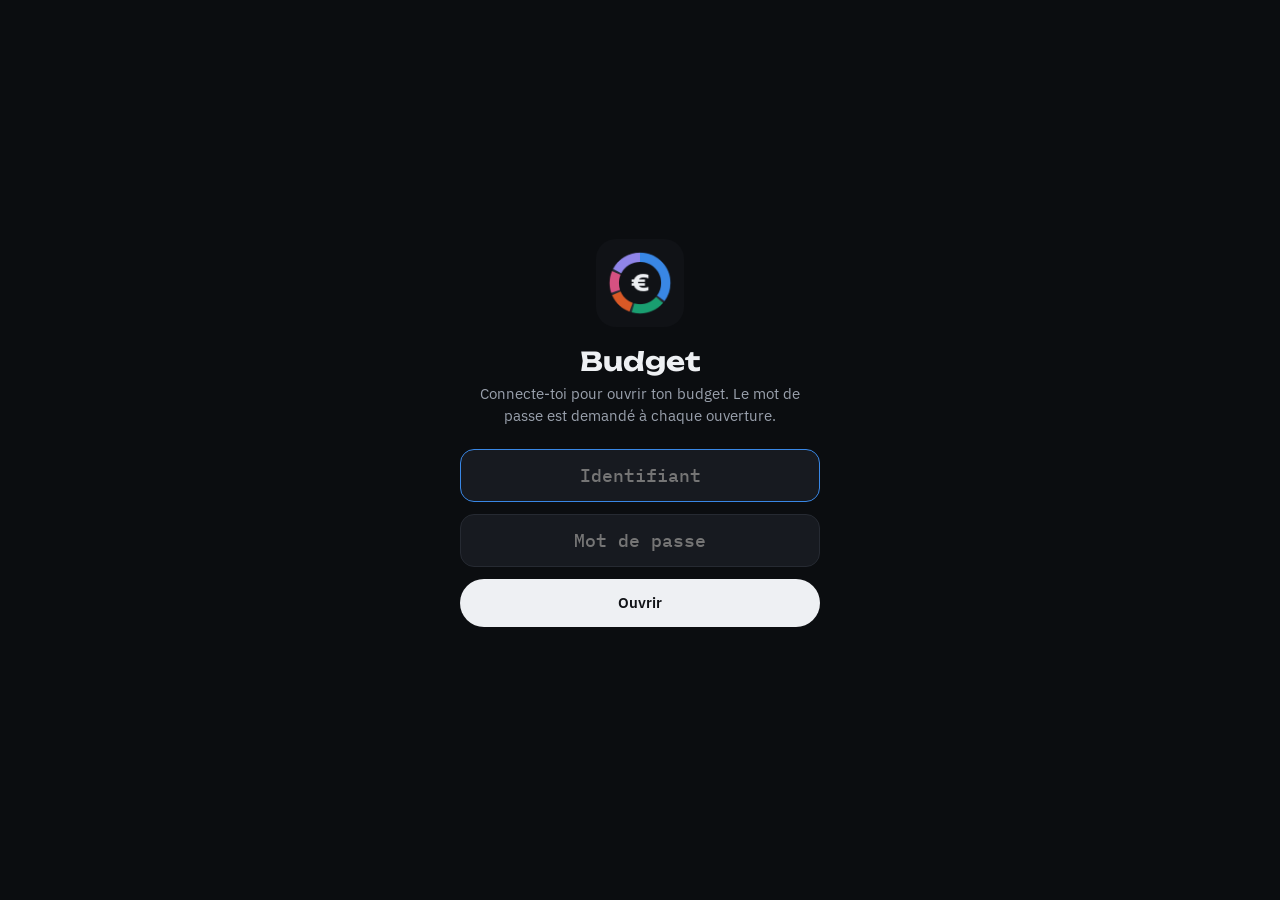
<file: index.html>
<!doctype html>
<html lang="fr">
<head>
<meta charset="utf-8">
<meta name="viewport" content="width=device-width,initial-scale=1,viewport-fit=cover">
<title>Budget Gus</title>
<meta name="description" content="Tableau de bord du budget, consultable hors connexion.">
<meta name="robots" content="noindex,nofollow">
<meta name="theme-color" content="#101216">
<meta name="color-scheme" content="dark">
<meta name="apple-mobile-web-app-capable" content="yes">
<meta name="mobile-web-app-capable" content="yes">
<meta name="apple-mobile-web-app-status-bar-style" content="black-translucent">
<meta name="apple-mobile-web-app-title" content="Budget">
<link rel="manifest" href="manifest.webmanifest">
<link rel="icon" type="image/png" sizes="192x192" href="icons/icon-192.png">
<link rel="apple-touch-icon" href="icons/apple-touch-icon.png">
<link rel="preload" href="fonts/unbounded-latin-700-normal.woff2" as="font" type="font/woff2" crossorigin>
<link rel="preload" href="fonts/ibm-plex-sans-latin-400-normal.woff2" as="font" type="font/woff2" crossorigin>
<link rel="stylesheet" href="app.css">
</head>
<body>
<div id="app"></div>
<div class="lock" id="lock" hidden>
  <form id="lockForm" autocomplete="on">
    <img src="icons/icon-192.png" alt="">
    <h1>Budget</h1>
    <p>Connecte-toi pour ouvrir ton budget. Le mot de passe est demandé à chaque ouverture.</p>
    <input id="user" type="text" name="username" autocomplete="username" autocapitalize="none" autocorrect="off" spellcheck="false" placeholder="Identifiant" aria-label="Identifiant" required>
    <input id="code" type="password" name="password" autocomplete="current-password" autocapitalize="none" autocorrect="off" spellcheck="false" placeholder="Mot de passe" aria-label="Mot de passe" required>
    <button type="submit">Ouvrir</button>
    <div class="err" id="err" role="alert"></div>
  </form>
</div>
<script src="app.js"></script>
</body>
</html>
</file>
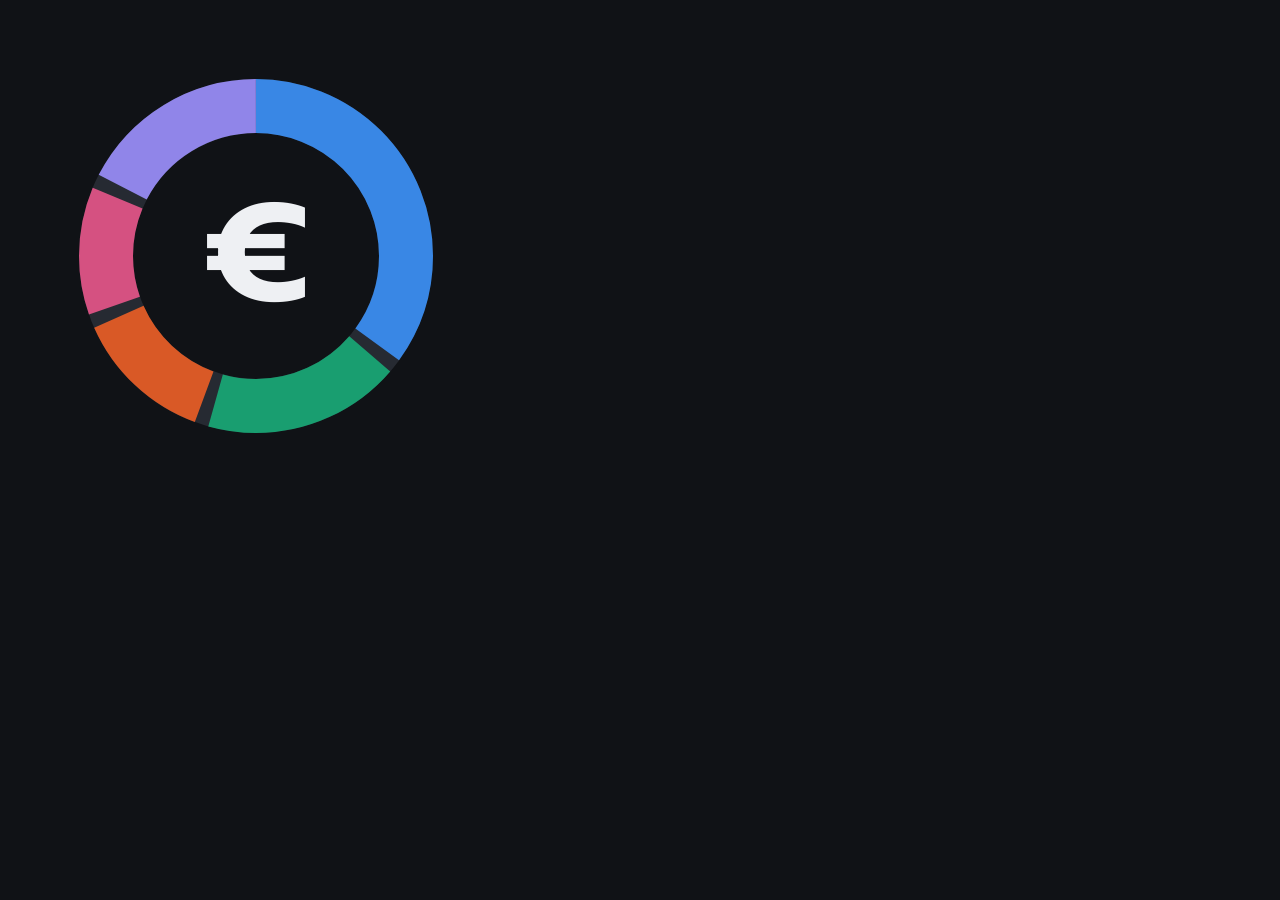
<file: tools/icon.html>
<!doctype html><html><head><style>
@font-face{font-family:U;font-weight:700;src:url(../fonts/unbounded-latin-700-normal.woff2)}
html,body{margin:0;background:#101216}
</style></head><body>
<svg id="i" xmlns="http://www.w3.org/2000/svg" width="512" height="512" viewBox="0 0 512 512">
<rect width="512" height="512" fill="#101216"/>
<g transform="rotate(-90 256 256)" fill="none" stroke-width="54">
<circle cx="256" cy="256" r="150" stroke="#262a32"/>
<circle cx="256" cy="256" r="150" stroke="#3987e5" stroke-dasharray="330 1000" stroke-dashoffset="0"/>
<circle cx="256" cy="256" r="150" stroke="#199e70" stroke-dasharray="170 1000" stroke-dashoffset="-342"/>
<circle cx="256" cy="256" r="150" stroke="#d95926" stroke-dasharray="120 1000" stroke-dashoffset="-524"/>
<circle cx="256" cy="256" r="150" stroke="#d55181" stroke-dasharray="110 1000" stroke-dashoffset="-656"/>
<circle cx="256" cy="256" r="150" stroke="#9085e9" stroke-dasharray="164 1000" stroke-dashoffset="-778"/>
</g>
<text x="256" y="300" text-anchor="middle" font-family="U" font-weight="700" font-size="128" fill="#eef0f3">€</text>
</svg></body></html>
</file>
<file: app.css>
@font-face{font-family:"Unbounded";font-weight:400;font-display:swap;src:url(fonts/unbounded-latin-400-normal.woff2) format("woff2")}
@font-face{font-family:"Unbounded";font-weight:600;font-display:swap;src:url(fonts/unbounded-latin-600-normal.woff2) format("woff2")}
@font-face{font-family:"Unbounded";font-weight:700;font-display:swap;src:url(fonts/unbounded-latin-700-normal.woff2) format("woff2")}
@font-face{font-family:"IBM Plex Sans";font-weight:400;font-display:swap;src:url(fonts/ibm-plex-sans-latin-400-normal.woff2) format("woff2")}
@font-face{font-family:"IBM Plex Sans";font-weight:500;font-display:swap;src:url(fonts/ibm-plex-sans-latin-500-normal.woff2) format("woff2")}
@font-face{font-family:"IBM Plex Sans";font-weight:600;font-display:swap;src:url(fonts/ibm-plex-sans-latin-600-normal.woff2) format("woff2")}
@font-face{font-family:"IBM Plex Mono";font-weight:400;font-display:swap;src:url(fonts/ibm-plex-mono-latin-400-normal.woff2) format("woff2")}
@font-face{font-family:"IBM Plex Mono";font-weight:500;font-display:swap;src:url(fonts/ibm-plex-mono-latin-500-normal.woff2) format("woff2")}
html{-webkit-text-size-adjust:100%;background:#0b0d10}
body{font:16px/1.45 "IBM Plex Sans",-apple-system,BlinkMacSystemFont,sans-serif;-webkit-tap-highlight-color:transparent}
[hidden]{display:none!important}
/* Layout: un seul cockpit sombre (thème unique assumé) : en-tête du mois, budget du mois, camemberts, détail, puis épargne. */
:root{color-scheme:dark}
*{box-sizing:border-box}
body{background:#0b0d10;color:#eef0f3;margin:0}
.wrap{max-width:1200px;margin:0 auto;padding-block:16px 40px;padding-left:max(16px,env(safe-area-inset-left,0px));padding-right:max(16px,env(safe-area-inset-right,0px))}
.tabular{font-variant-numeric:tabular-nums}
svg text{font-variant-numeric:tabular-nums}
#tip{position:fixed;pointer-events:none;z-index:50;background:#eef0f3;color:#101216;font:500 12px/1.35 "IBM Plex Sans",sans-serif;padding:7px 9px;border-radius:6px;box-shadow:0 4px 14px rgba(0,0,0,.4);max-width:220px}
.hit{cursor:default}
/* ========== STYLE A · COCKPIT (sombre, assumé) ========== */
.sA{--a-bg:#101216;--a-panel:#171a20;--a-line:#262a32;--a-fg:#eef0f3;--a-mut:#9aa1ad;--a-dim:#5d6470;
  --inv:#3987e5;--cou:#199e70;--sor:#d95926;--act:#c98500;--abo:#d55181;--tra:#9085e9;--imp:#a3a9b3;--nc:#5d6470;--mai:#2fb5c9;--ube:#c9ced6;--uea:#f2c14e;--tab:#b08968;--coi:#c77dff;--good:#0ca30c;--crit:#e66767;
  background:var(--a-bg);color:var(--a-fg);border-radius:18px;padding:22px;font-family:"IBM Plex Sans",sans-serif;color-scheme:dark}
.sA h2{font:600 13px/1 "Unbounded",sans-serif;letter-spacing:.06em;text-transform:uppercase;color:var(--a-mut);margin:0 0 14px}
.sA .top{display:grid;grid-template-columns:minmax(0,1.1fr) minmax(0,2fr);gap:16px;margin-bottom:16px}
.sA .panel{background:var(--a-panel);border:1px solid var(--a-line);border-radius:14px;padding:18px;min-width:0}
.sA .hero .k{font:400 12px "IBM Plex Mono",monospace;color:var(--a-mut);letter-spacing:.04em;text-transform:uppercase}
.sA .hero .v{font:700 clamp(38px,6vw,58px)/1 "Unbounded",sans-serif;margin:8px 0 6px;letter-spacing:-.02em}
.sA .hero .s{color:var(--a-mut);font-size:14px}
.sA .hero .s b{color:var(--good);font-weight:600}
.sA .flow{display:grid;grid-template-columns:repeat(3,minmax(0,1fr));gap:8px;margin-top:18px}
.sA .flow div{border-top:2px solid var(--a-line);padding-top:8px;font:500 12px "IBM Plex Mono",monospace;color:var(--a-mut)}
.sA .flow b{display:block;font:600 16px "IBM Plex Sans";color:var(--a-fg);margin-top:3px}
.sA .rings{display:grid;grid-template-columns:repeat(6,minmax(0,1fr));gap:10px}
.sA .ring{text-align:center;min-width:0}
.sA .ring .n{font:500 12px "IBM Plex Sans";color:var(--a-fg);margin-top:6px}
.sA .ring .m{font:400 11px "IBM Plex Mono",monospace;color:var(--a-mut)}
.sA .grid3{display:grid;grid-template-columns:minmax(0,1.6fr) minmax(0,1fr) minmax(0,1fr);gap:16px}
.sA .cal{display:grid;grid-template-columns:repeat(7,1fr);gap:4px;font:500 11px "IBM Plex Mono",monospace}
.sA .cal span{aspect-ratio:1;display:grid;place-items:center;border-radius:6px;color:var(--a-dim)}
.sA .cal .h{color:var(--a-mut);aspect-ratio:auto;padding-bottom:2px}
.sA .cal .done{background:var(--tra);color:#101216;font-weight:600}
.sA .cal .todo{border:1.5px dashed var(--tra);color:var(--a-fg)}
.sA .cal .today{outline:1.5px solid var(--a-fg)}
.sA .legend{display:flex;gap:14px;flex-wrap:wrap;font-size:12px;color:var(--a-mut);margin-top:10px}
.sA .legend i{display:inline-block;width:10px;height:10px;border-radius:3px;margin-right:6px;vertical-align:-1px}
.sA .abos{display:flex;flex-direction:column;gap:10px}
.sA .abos .r{display:grid;grid-template-columns:minmax(0,1fr) auto;gap:4px 10px;font-size:13px}
.sA .abos .bar{grid-column:1/-1;height:6px;border-radius:3px;background:var(--a-line);overflow:hidden}
.sA .abos .bar i{display:block;height:100%;background:var(--abo);border-radius:3px}
.sA .abos .r span:last-of-type{font-family:"IBM Plex Mono",monospace;color:var(--a-mut)}
.sA .pies{display:grid;grid-template-columns:repeat(3,minmax(0,1fr));gap:16px;margin-bottom:16px}
.sA .pie{display:flex;flex-direction:column;gap:16px;align-items:stretch}
.sA .pie svg{max-width:170px;margin:0 auto;display:block}
.sA .pl{list-style:none;margin:0;padding:0;display:flex;flex-direction:column;gap:8px;font-size:13px;min-width:0}
.sA .pl li{display:grid;grid-template-columns:10px minmax(0,1fr) auto;gap:8px;align-items:baseline}
.sA .pl i{width:10px;height:10px;border-radius:3px;align-self:center}
.sA .pl b{font:500 12px "IBM Plex Mono",monospace;color:var(--a-mut);white-space:nowrap}
.sA .pl em{font-style:normal;color:var(--a-fg);font-weight:600;margin-right:6px}
.sA .pnote{font-size:12px;color:var(--a-mut);margin:12px 0 0}
.sA .tot{display:flex;justify-content:space-between;border-top:1px solid var(--a-line);padding-top:10px;margin-top:4px;font-weight:600}


.sA .mhead{display:flex;flex-wrap:wrap;justify-content:space-between;align-items:end;gap:12px 20px;padding:4px 2px 20px;border-bottom:1px solid var(--a-line);margin-bottom:18px}
.sA .eyebrow{font:500 12px "IBM Plex Mono",monospace;color:var(--a-mut);letter-spacing:.08em;text-transform:uppercase}
.sA .month{font:700 clamp(30px,5.4vw,52px)/1 "Unbounded",sans-serif;margin:8px 0 0;letter-spacing:-.02em;color:var(--a-mut)}
.sA .month span{color:var(--a-fg)}
.sA .meta{display:flex;gap:6px;flex-wrap:wrap}
.sA .chip{font:500 12px "IBM Plex Mono",monospace;border:1px solid var(--a-fg);color:var(--a-fg);padding:6px 10px;border-radius:999px}
.sA .chip.dim{border-color:var(--a-line);color:var(--a-mut)}
.sA h2.sect{font-size:15px;color:var(--a-fg);margin:28px 2px 14px}
.sA .sav{display:grid;grid-template-columns:minmax(0,1fr) minmax(0,2fr);gap:16px}
.sA .patri .k{font:400 12px "IBM Plex Mono",monospace;color:var(--a-mut);text-transform:uppercase;letter-spacing:.04em}
.sA .patri .pv{font:700 34px/1.1 "Unbounded",sans-serif;margin:6px 0 4px}
.sA .patri .s{font-size:13px;color:var(--a-mut)}
.sA .patri .s b{color:var(--good);font-weight:600}
.sA .stack{display:flex;height:12px;border-radius:6px;overflow:hidden;gap:2px;margin:16px 0 14px}
.sA .accs .r{display:grid;grid-template-columns:10px minmax(0,1fr) auto;gap:4px 10px;align-items:baseline;padding:9px 0;border-top:1px solid var(--a-line);font-size:14px}
.sA .accs i{width:10px;height:10px;border-radius:3px;align-self:center}
.sA .accs .v{font:600 14px "IBM Plex Sans";text-align:right}
.sA .accs .m{grid-column:2/-1;font:400 12px "IBM Plex Mono",monospace;color:var(--a-mut)}
.sA .peaK{display:flex;gap:28px;flex-wrap:wrap;margin-bottom:14px}
.sA .peaK div{font:400 12px "IBM Plex Mono",monospace;color:var(--a-mut);text-transform:uppercase;letter-spacing:.04em}
.sA .peaK b{display:block;font:600 20px "IBM Plex Sans";color:var(--a-fg);text-transform:none;letter-spacing:0;margin-top:3px}
.sA .peaK b.up{color:var(--good)} .sA .peaK b.down{color:var(--crit)}
.sA .pea{width:100%;border-collapse:collapse;font-size:13px;min-width:600px}
.sA .pea th{font:500 11px "IBM Plex Mono",monospace;color:var(--a-mut);text-transform:uppercase;letter-spacing:.04em;text-align:left;padding:8px 6px;border-bottom:1px solid var(--a-line)}
.sA .pea td{padding:10px 6px;border-bottom:1px solid var(--a-line)}
.sA .pea .n{text-align:right;font-variant-numeric:tabular-nums}
.sA .pea td.n{font-family:"IBM Plex Mono",monospace;font-size:12.5px}
.sA .pea .up{color:var(--good)} .sA .pea .down{color:var(--crit)}
.sA .pea .w{display:block;height:4px;border-radius:2px;background:var(--inv);margin-top:6px;opacity:.85}
.sA .pea tfoot td{font-weight:600;border-bottom:0}
.tblwrap{overflow-x:auto}
.sA .poles{display:grid;grid-template-columns:repeat(auto-fill,minmax(260px,1fr));gap:16px}
.sA .poles .pie svg{max-width:140px}
.sA .ptot{font:600 13px 'IBM Plex Mono',monospace;color:var(--a-fg);margin:-6px 0 12px}
.sA .todo-msg{color:var(--a-mut);font-size:14px;line-height:1.5;border:1.5px dashed var(--a-line);border-radius:10px;padding:16px;margin:0}
.sA .rings{grid-template-columns:repeat(4,minmax(0,1fr))!important;row-gap:16px}
.sA .flows{display:flex;flex-direction:column;gap:12px}
.sA .fl{display:grid;grid-template-columns:minmax(0,1fr) auto;gap:4px 10px;font-size:13px}
.sA .fl .bar{grid-column:1/-1;height:8px;position:relative;background:var(--a-line);border-radius:4px}
.sA .fl .bar i{position:absolute;top:0;bottom:0;border-radius:4px}
.sA .fl .bar::after{content:'';position:absolute;left:50%;top:-3px;bottom:-3px;width:1px;background:var(--a-mut)}
.sA .fl b{font:500 12px 'IBM Plex Mono',monospace}
.sA .up{color:var(--good)} .sA .down{color:var(--crit)}

@media (max-width:900px){
  .sA .top,.sA .grid3,.sA .sav,.sA .pies{grid-template-columns:minmax(0,1fr)}
  .sA .rings{grid-template-columns:repeat(3,minmax(0,1fr))}
}
.sA .trm{display:grid;grid-template-columns:repeat(3,minmax(0,1fr));gap:16px}
.sA .trm .mo{border:1px solid var(--a-line);border-radius:12px;padding:14px;min-width:0}
.sA .trm .mo h3{margin:0;font:600 15px Unbounded,sans-serif;color:var(--a-fg)}
.sA .trm .mo .per{color:var(--a-mut);font-size:12px;margin:2px 0 10px}
.sA .trm .big{font:600 26px Unbounded,sans-serif;color:var(--tra)}
.sA .trm .big small{font:500 12px "IBM Plex Sans",sans-serif;color:var(--a-mut);margin-left:6px}
.sA .trm ul{list-style:none;margin:10px 0 0;padding:0;font-size:13px}
.sA .trm li{display:flex;justify-content:space-between;gap:8px;padding:5px 0;border-top:1px solid var(--a-line)}
.sA .trm li span:last-child{color:var(--a-mut);text-align:right}
.sA .trm li.ok span:first-child::before{content:"✓ ";color:var(--good)}
.sA .trm .note{color:var(--a-mut);font-size:12px;margin-top:8px}
@media (max-width:900px){ .sA .trm{grid-template-columns:1fr} }
.mtabs{display:flex;gap:6px;flex-wrap:wrap;margin:0 0 16px}
.mtabs button{font:500 13px "IBM Plex Mono",monospace;background:#171a20;color:#9aa1ad;border:1px solid #262a32;border-radius:999px;padding:8px 14px;cursor:pointer}
.mtabs button[aria-selected="true"]{background:#eef0f3;color:#101216;border-color:#eef0f3}
.mtabs button small{opacity:.7;margin-left:4px}
.mpage[hidden]{display:none}
.sA .plan li{display:grid;grid-template-columns:62px minmax(0,1fr) auto;gap:10px;padding:7px 0;border-top:1px solid var(--a-line);font-size:14px}
.sA .plan ul{list-style:none;margin:0;padding:0}
.sA .plan li .d{font:500 12px "IBM Plex Mono",monospace;color:var(--a-mut);padding-top:2px}
.sA .plan li .x{color:var(--a-mut);font-size:12px;display:block}
.sA .plan h3{font:600 12px "IBM Plex Mono",monospace;letter-spacing:.06em;text-transform:uppercase;margin:16px 0 6px;display:flex;justify-content:space-between}
.sA .plan h3:first-child{margin-top:0}
.sA .watch{border:1.5px dashed var(--a-line);border-radius:12px;padding:12px 14px;color:var(--a-mut);font-size:13px;margin-top:14px}
.sA .watch b{color:var(--a-fg)}
.sA .fpie{display:grid;grid-template-columns:minmax(0,230px) minmax(0,1fr);gap:24px;align-items:center}
@media (max-width:640px){.sA .fpie{grid-template-columns:minmax(0,1fr)}.sA .fpie svg{max-width:240px;margin:0 auto;display:block}}
.sA .empty{color:var(--a-mut);font-size:14px;line-height:1.5}
@media (max-width:520px){ .sA{padding:14px} }
@media (prefers-reduced-motion:no-preference){
  .grow{transform-origin:left;animation:grow .7s ease-out both}
  @keyframes grow{from{transform:scaleX(.001)}}
}

/* ===== App iPhone : une colonne, gros texte, cibles tactiles ===== */
.wrap{padding-top:max(16px,env(safe-area-inset-top,0px));padding-bottom:max(40px,env(safe-area-inset-bottom,0px))}
.mtabs{position:sticky;top:0;z-index:20;margin:-22px -22px 18px;padding:12px 22px;padding-top:max(12px,env(safe-area-inset-top,0px));background:rgba(16,18,22,.92);-webkit-backdrop-filter:blur(12px);backdrop-filter:blur(12px);border-bottom:1px solid #262a32;border-radius:18px 18px 0 0;flex-wrap:nowrap}
.mtabs button{flex:1 1 0;min-height:48px;font-size:15px;display:flex;flex-direction:column;align-items:center;justify-content:center;gap:1px;line-height:1.1;padding:6px 8px}
.mtabs button small{margin:0;font-size:11px}
.tblwrap{overflow-x:auto;-webkit-overflow-scrolling:touch;overscroll-behavior-x:contain;margin:0 -4px;padding:0 4px}
.lockbar{display:flex;justify-content:center;margin:28px 0 8px}
.lockbar button,.lock button{font:500 15px "IBM Plex Sans",sans-serif;min-height:48px;padding:0 22px;border-radius:999px;cursor:pointer}
.lockbar button{background:none;color:#9aa1ad;border:1px solid #262a32}
.offline{font:500 12px "IBM Plex Mono",monospace;color:#9aa1ad;text-align:center;margin:10px 0 0}
@media (max-width:700px){
  .wrap{padding-left:0;padding-right:0;padding-top:0}
  .sA{border-radius:0;padding:14px max(14px,env(safe-area-inset-left,0px)) 14px max(14px,env(safe-area-inset-right,0px))}
  .mtabs{margin:-14px -14px 16px;padding-left:14px;padding-right:14px;border-radius:0}
  .sA .panel{padding:16px;border-radius:14px}
  .sA h2{font-size:13px;line-height:1.35}
  .sA .hero .s,.sA .pl,.sA .abos .r,.sA .fl,.sA .accs .r,.sA .plan li,.sA .trm li{font-size:15px}
  .sA .pnote,.sA .legend,.sA .eyebrow,.sA .chip{font-size:13px}
  .sA .ring .n{font-size:13px}.sA .ring .m{font-size:12px}
  .sA .rings{grid-template-columns:repeat(3,minmax(0,1fr))!important}
  .sA .pea{font-size:14px}
  .sA .pie svg{max-width:200px}
  .sA .poles{grid-template-columns:minmax(0,1fr)}
  .sA .flow b{font-size:15px}
  .sA .mhead{padding-bottom:16px}
}
/* ===== Écran de verrouillage ===== */
.lock{min-height:100vh;min-height:100dvh;display:grid;place-items:center;padding:24px max(20px,env(safe-area-inset-left,0px));background:#0b0d10;color:#eef0f3;font-family:"IBM Plex Sans",sans-serif}
.lock form{width:100%;max-width:360px;text-align:center}
.lock img{width:88px;height:88px;border-radius:20px;display:block;margin:0 auto 18px}
.lock h1{font:700 26px "Unbounded",sans-serif;margin:0 0 6px}
.lock p{color:#9aa1ad;margin:0 0 22px;font-size:15px}
.lock input{width:100%;font:500 18px "IBM Plex Mono",monospace;text-align:center;background:#171a20;color:#eef0f3;border:1px solid #262a32;border-radius:14px;padding:14px;margin-bottom:12px;outline:none}
.lock input:focus{border-color:#3987e5}
.lock button{width:100%;background:#eef0f3;color:#101216;border:0;font-weight:600}
.lock .err{color:#e66767;min-height:22px;margin:12px 0 0;font-size:14px}

.activ{max-width:560px;margin:0 auto 18px;padding:18px;border:1px dashed #262a32;border-radius:14px;text-align:center;color:#eef0f3;font-family:"IBM Plex Sans",sans-serif}
.activ h2{font:600 13px "Unbounded",sans-serif;letter-spacing:.06em;text-transform:uppercase;color:#9aa1ad;margin:0 0 10px}
.activ p{color:#9aa1ad;font-size:14px;margin:0 0 14px}
.activ button{font:500 15px "IBM Plex Sans",sans-serif;min-height:48px;padding:0 22px;border-radius:999px;cursor:pointer;background:#eef0f3;color:#101216;border:0}
.activ textarea{width:100%;font:400 11px "IBM Plex Mono",monospace;background:#171a20;color:#eef0f3;border:1px solid #262a32;border-radius:10px;padding:10px;margin-bottom:12px;word-break:break-all}
</file>
